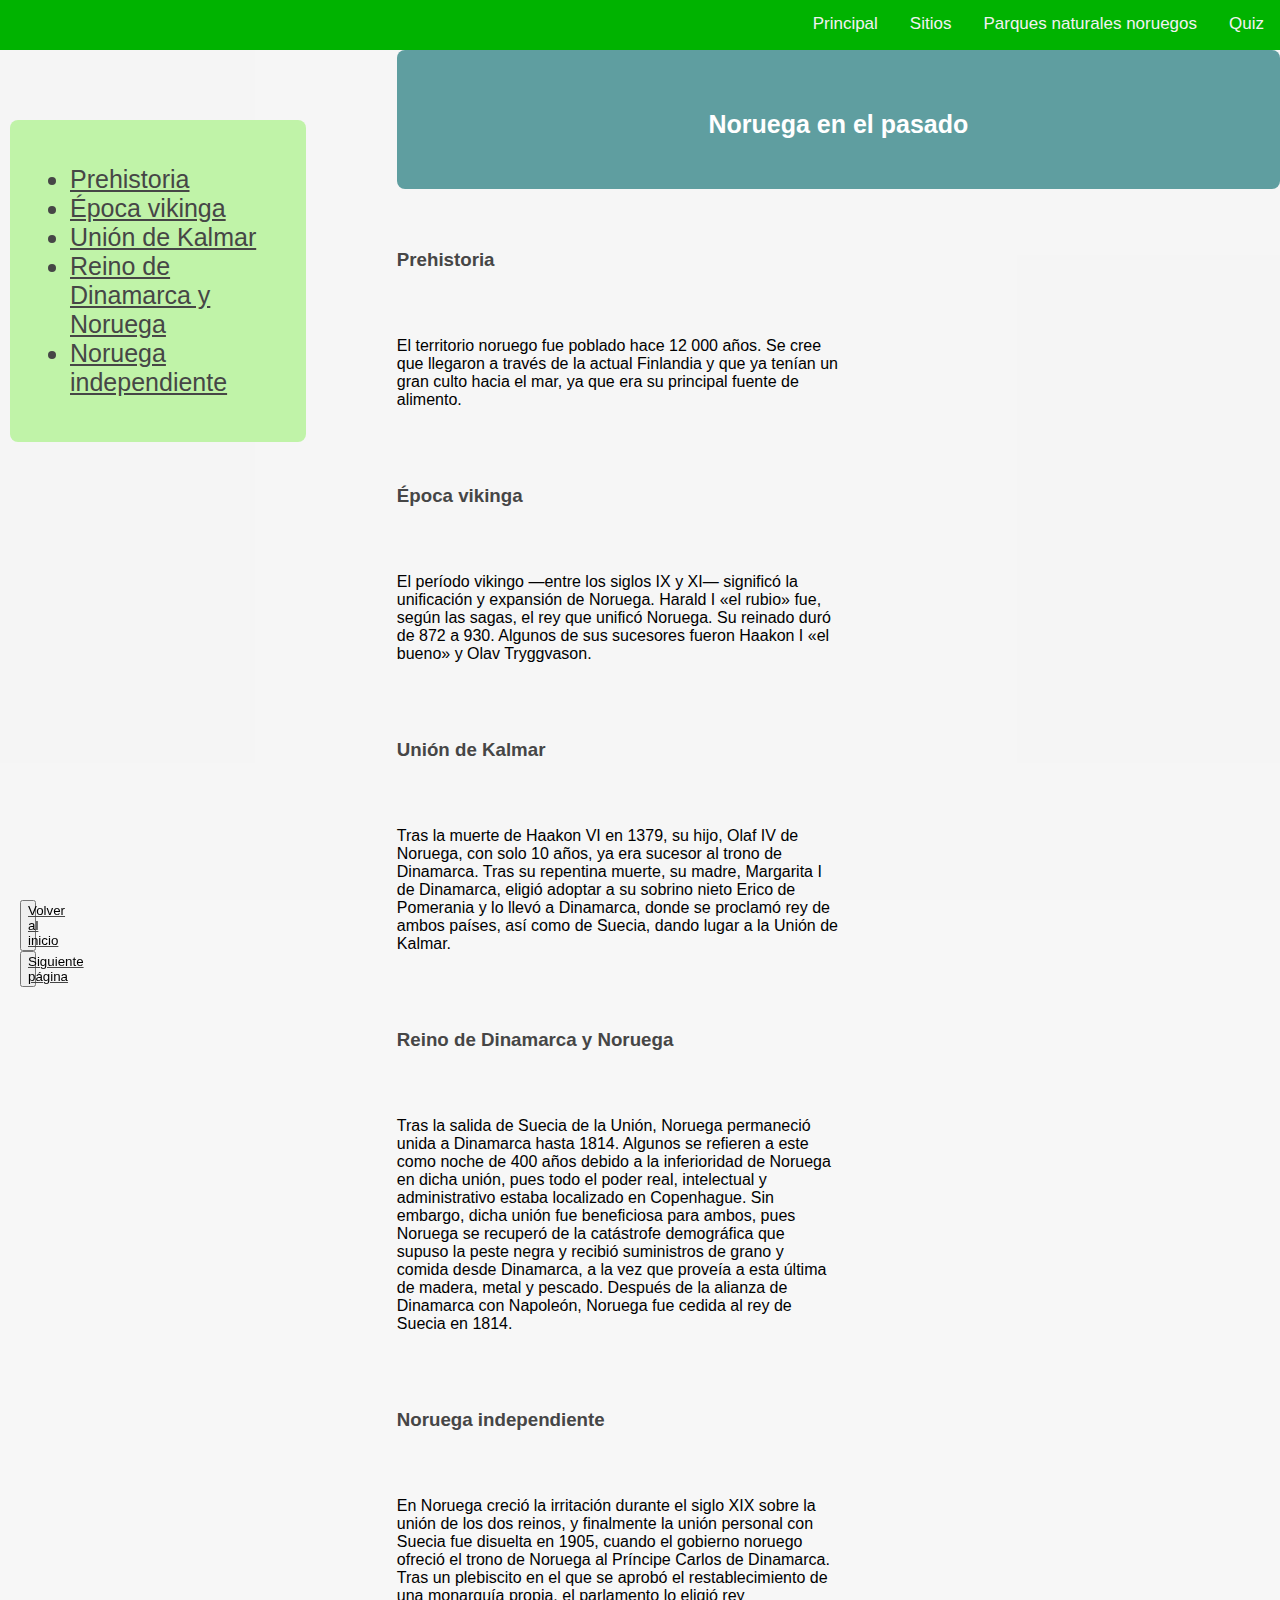
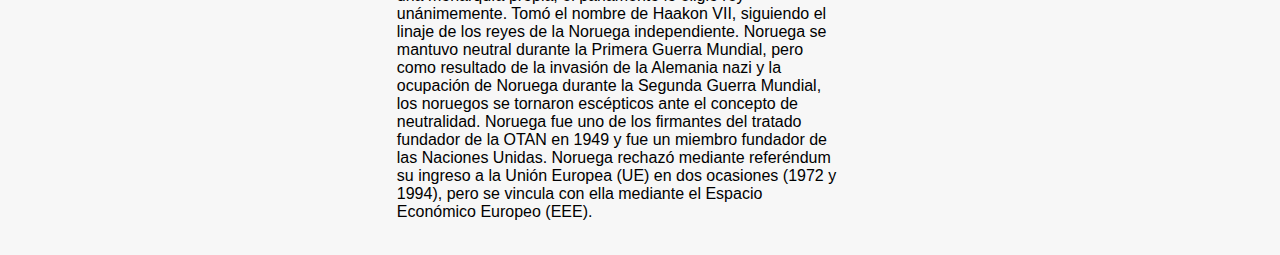
<file: 2historia.html>
<!DOCTYPE html>
<html lang="es">
<head>
	<title>Historia</title>
	<link rel="stylesheet" href="maquetado.css">
	<link rel="icon" href="images/noruega.png">
	<meta charset="utf-8">
	<meta name="author" content="Alberto González"/>
	<meta name="description" content="Noruega"/>
	<meta name="keywords" content="Noruega, viajes, turismo, cultura"/>
	<meta name="classification" content="turismo"/>
</head>
<body>	
	<nav>
		<div class="barra">
			<a href="5formulario.html">Quiz</a>
			<a href="4enelmundo.html">Parques naturales noruegos</a>
			<a href="3lugares.html">Sitios</a>
			<a href="index.html">Principal</a>
		</div>
	</nav>
	<aside>
		<div class="indice"> <!-- Índice -->
			<ul>
				<li><a href="#prehistoria">Prehistoria</a></li>
				<li><a href="#epocaVikinga">Época vikinga</a></li>
				<li><a href="#unionDeKalmar">Unión de Kalmar</a></li>
				<li><a href="#reinoDinamarcaYNoruega">Reino de Dinamarca y Noruega</a></li>
				<li><a href="#noruegaIndependiente">Noruega independiente</a></li>
			</ul>
		</div>
	</aside>
	<main>
		<a name="principio"><h1 class="tituloHistoria">Noruega en el pasado</h1></a>
		<div> <!-- Texto principal -->
			<a name="prehistoria"><h3>Prehistoria</h3></a>
			<p>El territorio noruego fue poblado hace 12 000 años. Se cree que llegaron a través de la actual Finlandia y que ya tenían un gran culto hacia el mar, ya que era su principal fuente de alimento.</p>
			<a name="epocaVikinga"><h3>Época vikinga</h3></a>
			<p>El período vikingo —entre los siglos IX y XI— significó la unificación y expansión de Noruega. Harald I «el rubio» fue, según las sagas, el rey que unificó Noruega. Su reinado duró de 872 a 930. Algunos de sus sucesores fueron Haakon I «el bueno» y Olav Tryggvason.</p>
			<a name="unionDeKalmar"><h3>Unión de Kalmar</h3></a>
			<p>Tras la muerte de Haakon VI en 1379, su hijo, Olaf IV de Noruega, con solo 10 años, ya era sucesor al trono de Dinamarca. Tras su repentina muerte, su madre, Margarita I de Dinamarca, eligió adoptar a su sobrino nieto Erico de Pomerania y lo llevó a Dinamarca, donde se proclamó rey de ambos países, así como de Suecia, dando lugar a la Unión de Kalmar.</p>
			<a name="reinoDinamarcaYNoruega"><h3>Reino de Dinamarca y Noruega</h3></a>
			<p>Tras la salida de Suecia de la Unión, Noruega permaneció unida a Dinamarca hasta 1814. Algunos se refieren a este como noche de 400 años debido a la inferioridad de Noruega en dicha unión, pues todo el poder real, intelectual y administrativo estaba localizado en Copenhague. Sin embargo, dicha unión fue beneficiosa para ambos, pues Noruega se recuperó de la catástrofe demográfica que supuso la peste negra y recibió suministros de grano y comida desde Dinamarca, a la vez que proveía a esta última de madera, metal y pescado.

			Después de la alianza de Dinamarca con Napoleón, Noruega fue cedida al rey de Suecia en 1814.</p>
			<a name="noruegaIndependiente"><h3>Noruega independiente</h3></a>
			<p>En Noruega creció la irritación durante el siglo XIX sobre la unión de los dos reinos, y finalmente la unión personal con Suecia fue disuelta en 1905, cuando el gobierno noruego ofreció el trono de Noruega al Príncipe Carlos de Dinamarca. Tras un plebiscito en el que se aprobó el restablecimiento de una monarquía propia, el parlamento lo eligió rey unánimemente. Tomó el nombre de Haakon VII, siguiendo el linaje de los reyes de la Noruega independiente.

			Noruega se mantuvo neutral durante la Primera Guerra Mundial, pero como resultado de la invasión de la Alemania nazi y la ocupación de Noruega durante la Segunda Guerra Mundial, los noruegos se tornaron escépticos ante el concepto de neutralidad. Noruega fue uno de los firmantes del tratado fundador de la OTAN en 1949 y fue un miembro fundador de las Naciones Unidas. Noruega rechazó mediante referéndum su ingreso a la Unión Europea (UE) en dos ocasiones (1972 y 1994), pero se vincula con ella mediante el Espacio Económico Europeo (EEE).</p>
			<br>
		</div>
	</main>
	<footer>
		<div class="">
			<a href="#principio"><button >Volver al inicio</button></a>
			<a href="3lugares.html"><button >Siguiente página</button></a>
		</div>
	</footer>
</body>
</html>
</file>
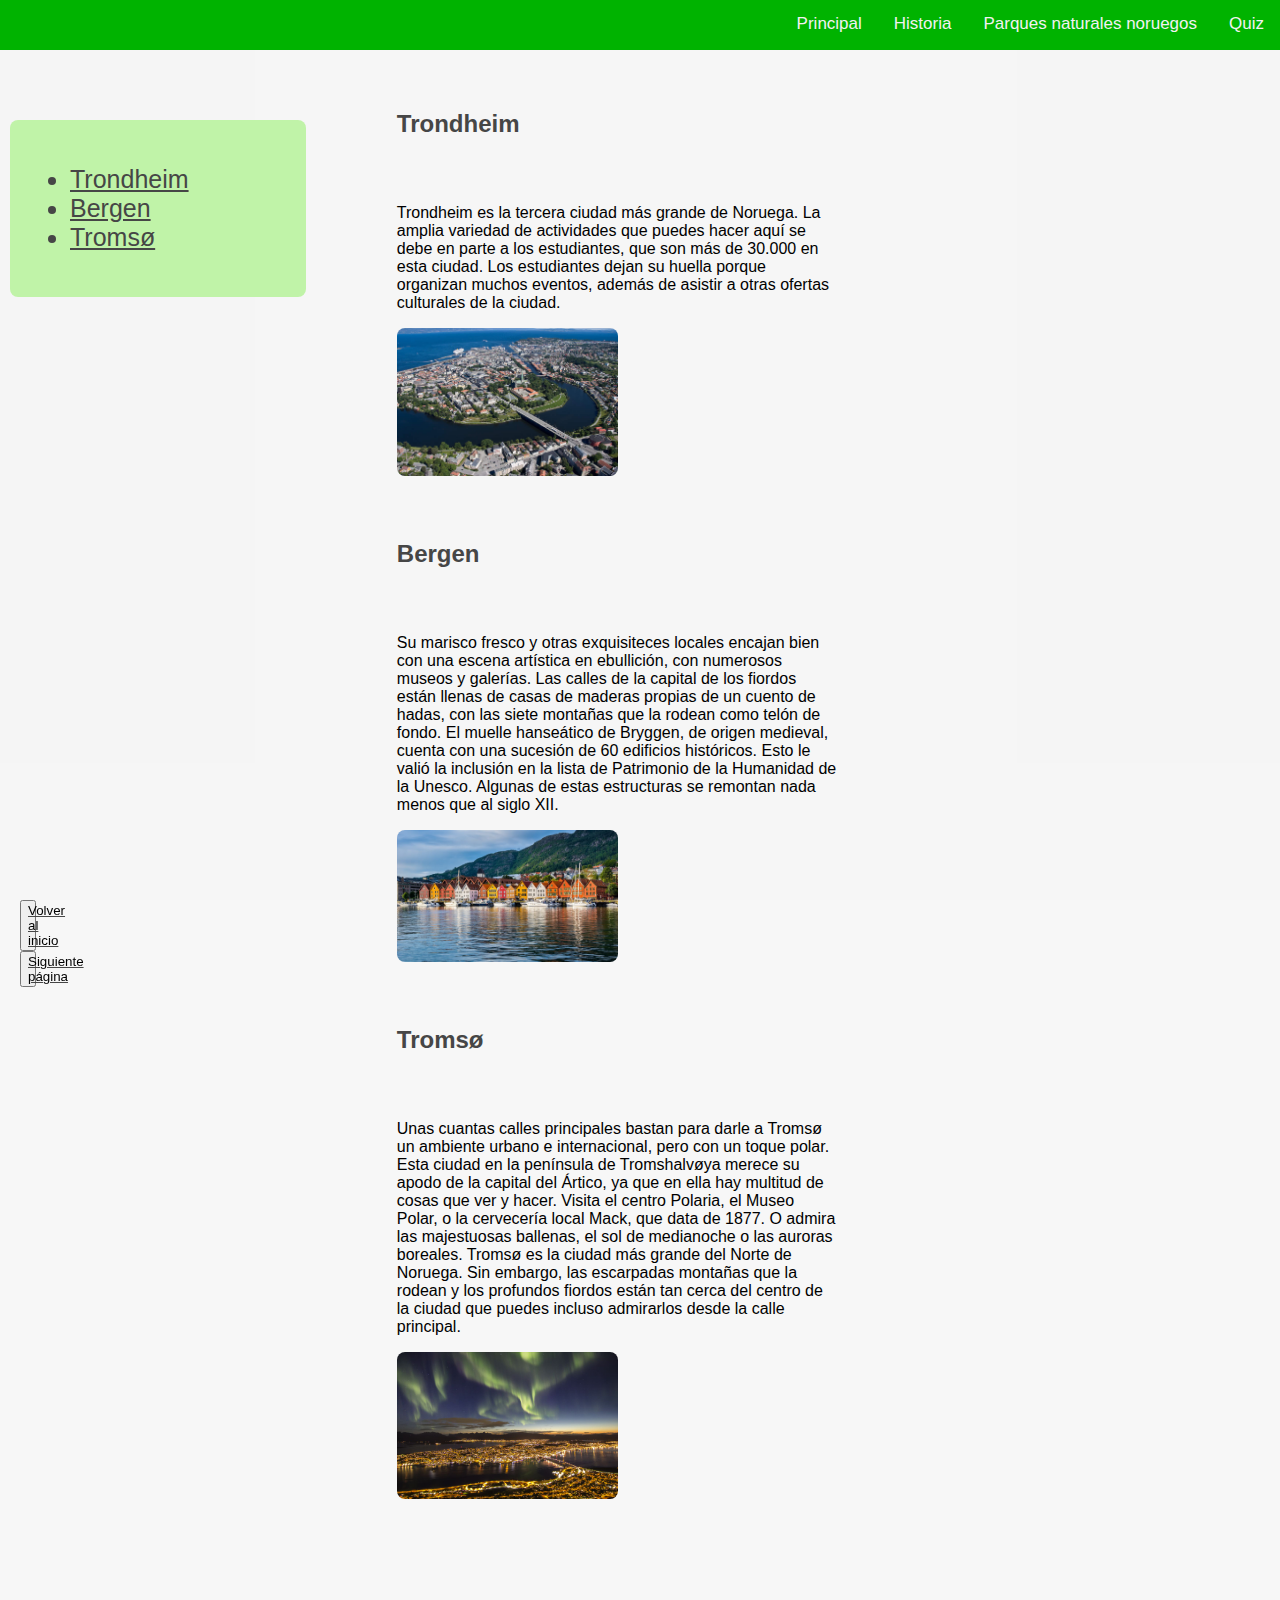
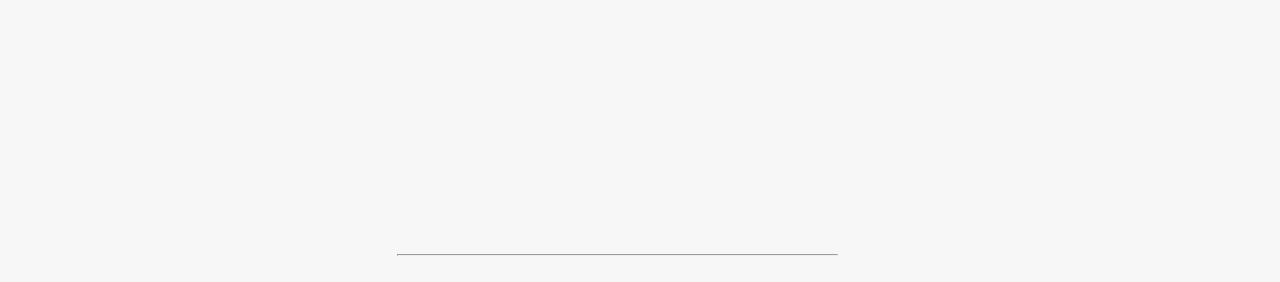
<file: 3lugares.html>
<!DOCTYPE html>
<html lang="es">
    <head>
        <title>Lugares interesantes</title>
        <link rel="stylesheet" href="maquetado.css">
        <link rel="icon" href="images/noruega.png">
        <meta charset="utf-8">
        <meta name="author" content="Alberto González"/>
        <meta name="description" content="Noruega"/>
        <meta name="keywords" content="Noruega, viajes, turismo, cultura"/>
        <meta name="classification" content="turismo"/>
    </head>
    <body>
        <nav>
            <div class="barra">
                <a href="5formulario.html">Quiz</a>
                <a href="4enelmundo.html">Parques naturales noruegos</a>
                <a href="2historia.html">Historia</a>
                <a href="index.html">Principal</a>
            </div>
        </nav>
        <main>
            <div>
                <a name="trondheim"><h2>Trondheim</h2></a>
                <p>Trondheim es la tercera ciudad más grande de Noruega. La amplia variedad de actividades que puedes hacer aquí se debe en parte a los estudiantes, que son más de 30.000 en esta ciudad. Los estudiantes dejan su huella porque organizan muchos eventos, además de asistir a otras ofertas culturales de la ciudad.</p>
                <img src="images/trondheim.jpg" alt="Trondheim">

                <a name="bergen"><h2>Bergen</h2></a>
                <p>Su marisco fresco y otras exquisiteces locales encajan bien con una escena artística en ebullición, con numerosos museos y galerías. Las calles de la capital de los fiordos están llenas de casas de maderas propias de un cuento de hadas, con las siete montañas que la rodean como telón de fondo.

                El muelle hanseático de Bryggen, de origen medieval, cuenta con una sucesión de 60 edificios históricos. Esto le valió la inclusión en la lista de Patrimonio de la Humanidad de la Unesco. Algunas de estas estructuras se remontan nada menos que al siglo XII.</p>
                <img src="images/bergen.jpg" alt="Bergen">

                <a name="tromso"><h2>Tromsø</h2></a>
                <p>Unas cuantas calles principales bastan para darle a Tromsø un ambiente urbano e internacional, pero con un toque polar. Esta ciudad en la península de Tromshalvøya merece su apodo de la capital del Ártico, ya que en ella hay multitud de cosas que ver y hacer. Visita el centro Polaria, el Museo Polar, o la cervecería local Mack, que data de 1877. O admira las majestuosas ballenas, el sol de medianoche o las auroras boreales.

                Tromsø es la ciudad más grande del Norte de Noruega. Sin embargo, las escarpadas montañas que la rodean y los profundos fiordos están tan cerca del centro de la ciudad que puedes incluso admirarlos desde la calle principal.</p>
                <img class="div.polaroid" src="images/tromso.jpg" alt="Tromso">
                <p></p>
                <iframe width="560" height="315" src="https://www.youtube.com/embed/YJPgoOCOBFg" frameborder="0" allow="accelerometer; autoplay; encrypted-media; gyroscope; picture-in-picture" allowfullscreen></iframe>
                <p></p>
                <hr><br>
            </div>
        </main>
        <aside> <!--Índice-->
            <div class="indice">
                <ul>
                    <li><a href="#trondheim">Trondheim</a></li>
                    <li><a href="#bergen">Bergen</a></li>
                    <li><a href="#tromso">Tromsø</a></li>
                </ul>
            </div>
        </aside>
        <footer>
            <div>
                <a href="#trondheim"><button >Volver al inicio</button></a>
                <a href="4enelmundo.html"><button >Siguiente página</button></a>
            </div>
        </footer>
    </body>
</html>
</file>
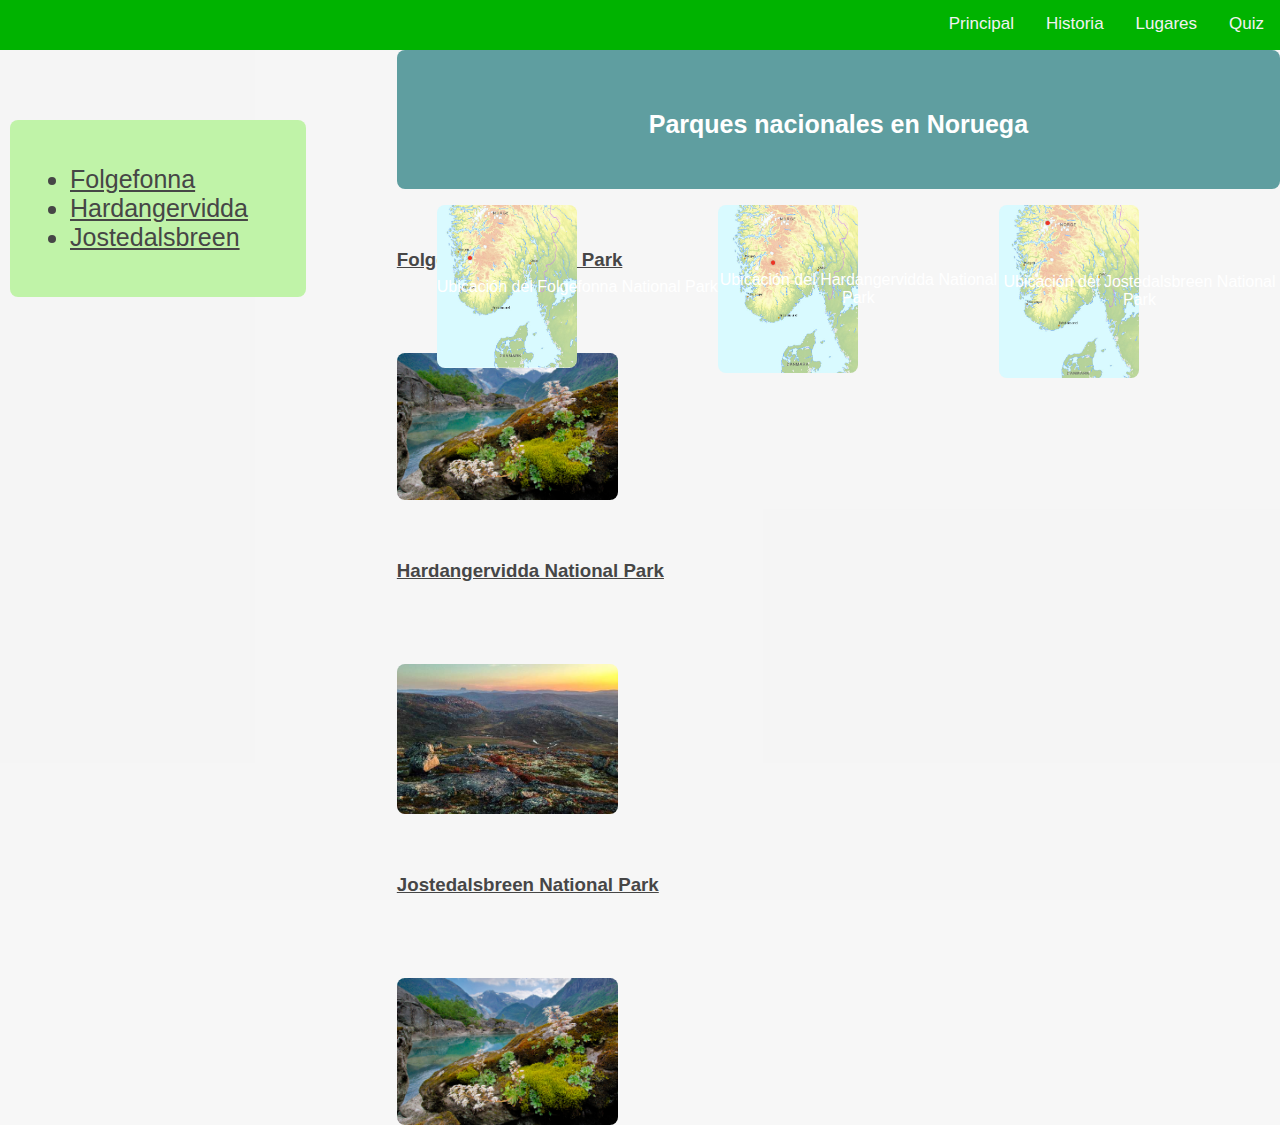
<file: 4enelmundo.html>
<!DOCTYPE html>
<html lang="es">
    <head>
        <title>Parques naturales de Noruega</title>
        <link rel="stylesheet" href="maquetado.css">
        <link rel="icon" href="images/noruega.png">
        <meta charset="utf-8">
        <meta name="author" content="Alberto González"/>
        <meta name="description" content="Noruega"/>
        <meta name="keywords" content="Noruega, viajes, turismo, cultura"/>
        <meta name="classification" content="turismo"/>
    </head>
    <body>
        <nav>
            <div class="barra">            
                <a href="5formulario.html">Quiz</a>
                <a href="3lugares.html">Lugares</a>
                <a href="2historia.html">Historia</a>
                <a href="index.html">Principal</a>
            </div>
        </nav>
        <aside>
            <div class="indice">
                <ul>
                    <li><a href="#folgefonna">Folgefonna</a></li>
                    <li><a href="#hardangervidda">Hardangervidda</a></li>
                    <li><a href="#jostedalsbreen">Jostedalsbreen</a></li>
                </ul>
            </div>
        </aside>
        <main>
            <span>
                <a name="principio"><h1 class="tituloHistoria">Parques nacionales en Noruega</h1></a>
            </span>
            <div>
                <a href="#folgefonnaUbi">
                    <h3 name="folgefonna">Folgefonna National Park</h3>
                    <p></p>
                    <img src="images/folgefonna.jpg">
                </a>
                <a href="#hardangerviddaUbi">
                    <h3 name="hardangervidda">Hardangervidda National Park</h3>
                    <p></p>
                    <img src="images/hardangervidda.jpg">
                </a>
                <a href="#jostedalsbreenUbi">
                    <h3 name="jostedalsbreen">Jostedalsbreen National Park</h3>
                    <p></p>
                    <img src="images/folgefonna.jpg">
                </a>
            </div>
            <div class="barraDesplegable">
                <ul class="menu">
                    <li>
                        <a href="#folgefonna">
                            <img name="folgefonnaUbi" src="images/folgefonnaUbi.png" alt="Folgefonna">
                            <span class="text-item">Ubicación del Folgefonna National Park</span>
                            <span class="down-item"></span>
                        </a>
                    </li>
        
                    <li>
                        <a href="#hardangervidda">
                            <img name="hardangerviddaUbi" src="images/hardangerviddaUbi.PNG" alt="Hardangervidda">
                            <span class="text-item">Ubicación del Hardangervidda National Park</span>
                            <span class="down-item"></span>
                        </a>
                    </li>
        
                    <li>
                        <a href="#jostedalsbreen">
                            <img name="jostedalsbreenUbi" src="images/jostedalsbreenUbi.png" alt="Jostedalsbreen">
                            <span class="text-item">Ubicación del Jostedalsbreen National Park</span>
                            <span class="down-item"></span>
                        </a>
                    </li>
                </ul>
            </div>
        </main>
        <footer></footer>
    </body>
</html>
</file>
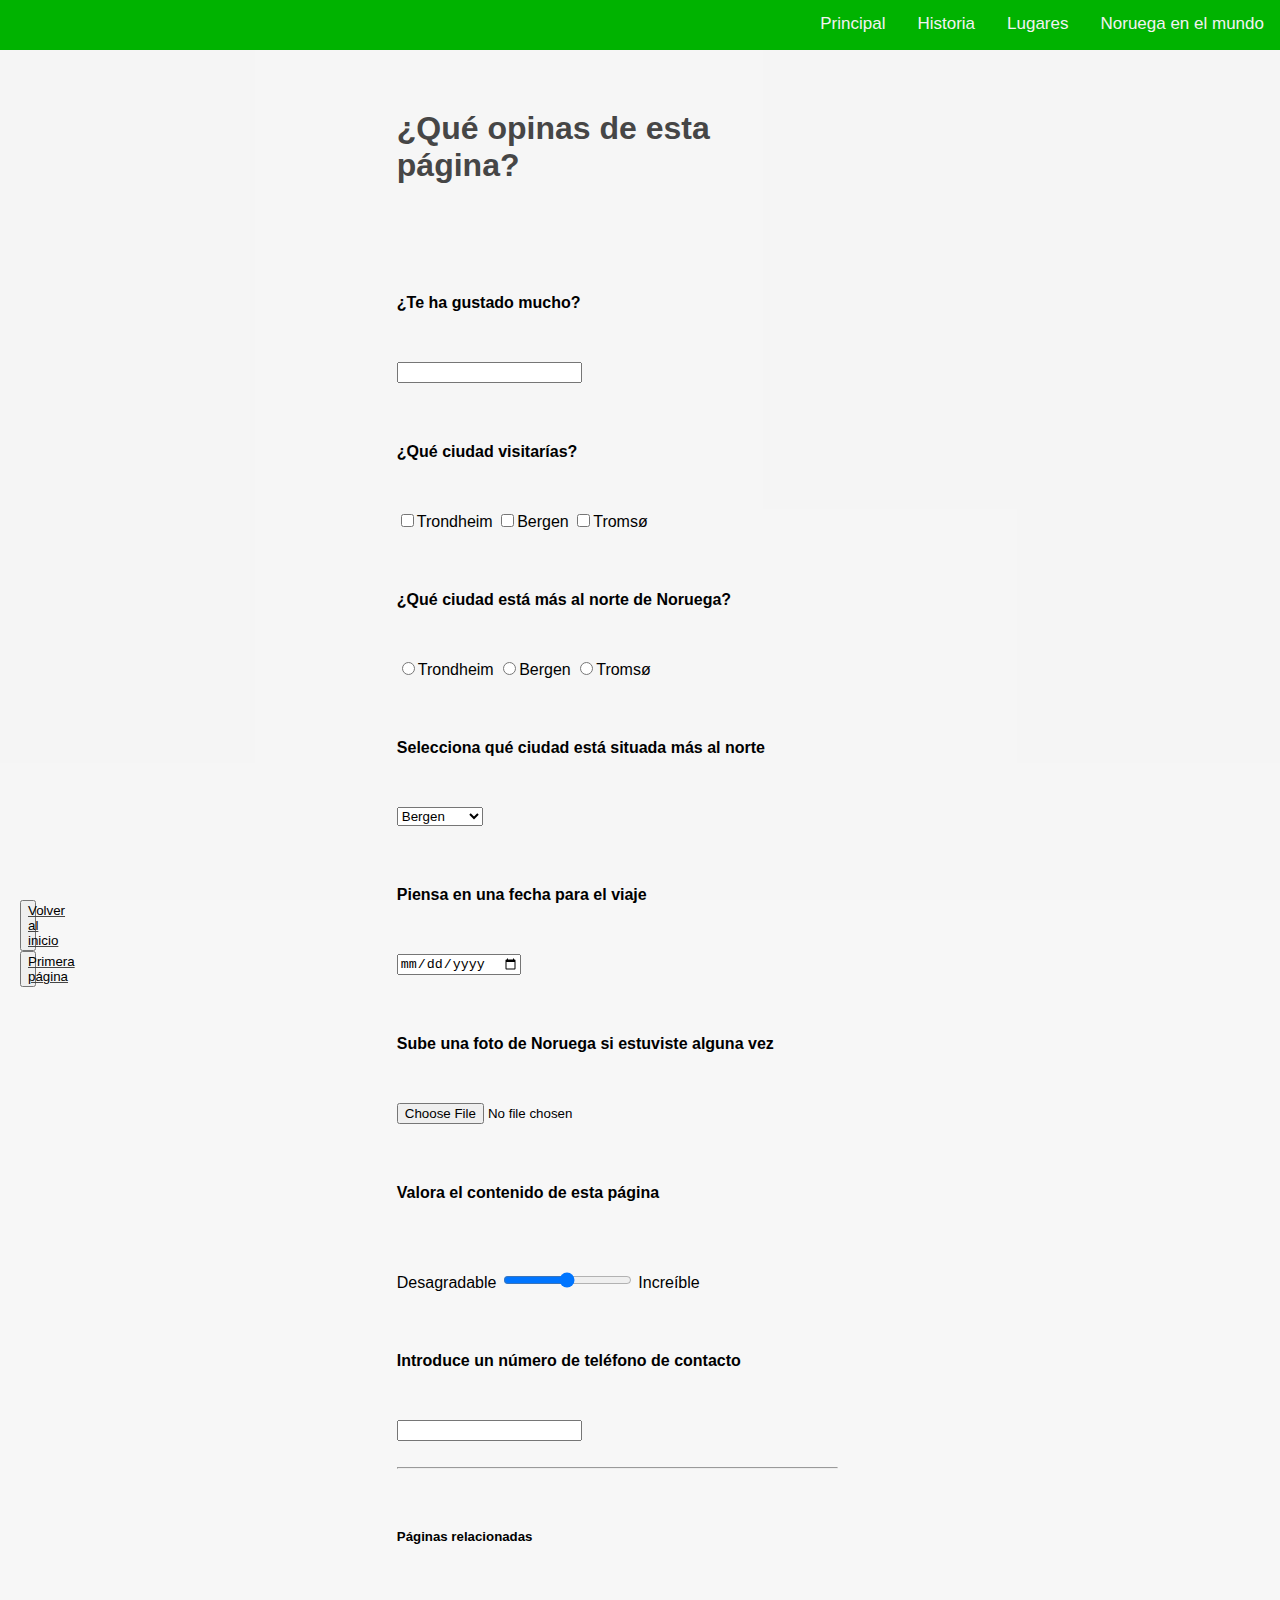
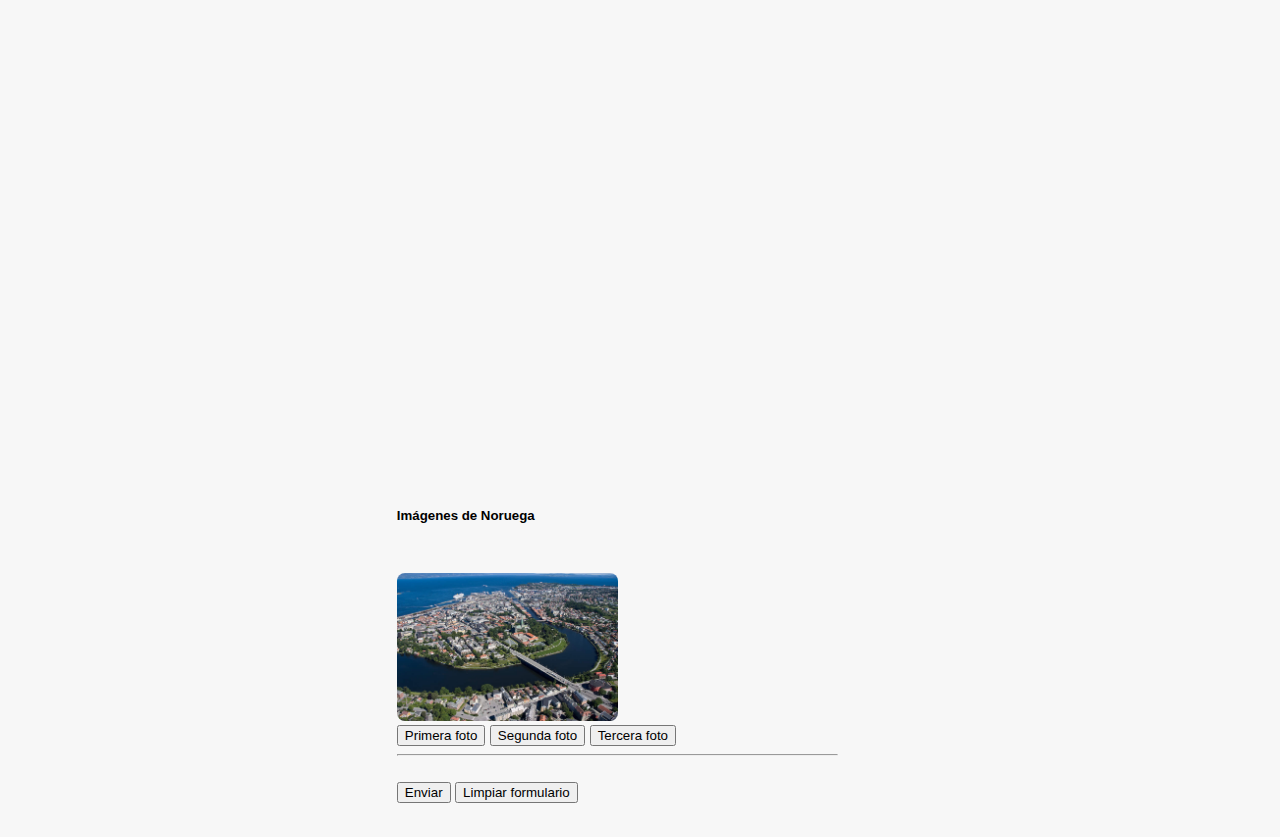
<file: 5formulario.html>
<!DOCTYPE html>
<html lang="es">
    <head>
        <title>Quiz</title>
        <link rel="stylesheet" href="maquetado.css">
        <link rel="icon" href="images/noruega.png">
        <meta charset="utf-8">
        <meta name="author" content="Alberto González"/>
        <meta name="description" content="Noruega"/>
        <meta name="keywords" content="Noruega, viajes, turismo, cultura"/>
        <meta name="classification" content="turismo"/>
    </head>
    <body>
        <nav>
            <div class="barra">            
                <a href="4enelmundo.html">Noruega en el mundo</a>
                <a href="3lugares.html">Lugares</a>
                <a href="2historia.html">Historia</a>
                <a href="index.html">Principal</a>
            </div>
        </nav>
        <main>
            <div>
                <a name="principio"><h1>¿Qué opinas de esta página?</h1></a>
                <form name="formulario" method="post" enctype="text/plain" action="datos.php">
                    <h4>¿Te ha gustado mucho?</h4>
                    <input type="text" name="Respuesta">
            
                    <h4>¿Qué ciudad visitarías?</h4>
                    <input type="checkbox" name="Trondheim" value="trondheim"/><label>Trondheim</label>
                    <input type="checkbox" name="Bergen" value="bergen"/><label>Bergen</label>
                    <input type="checkbox" name="Tromsø" value="tromso"><label>Tromsø</label><br>
            
                    <h4>¿Qué ciudad está más al norte de Noruega?</h4>
                    <input type="radio" name="test" value="trondheim"><label>Trondheim</label>
                    <input type="radio" name="test" value="bergen"><label>Bergen</label>
                    <input type="radio" name="test" value="tromso"><label>Tromsø</label><br>
            
                    <h4>Selecciona qué ciudad está situada más al norte</h4>
                    <select name="país">
                        <option value= "bergen"> Bergen </option>
                        <option value= "tromso"> Tromsø </option>
                        <option value= "trondheim"> Trondheim </option><br>
                    </select>
            
                    <h4>Piensa en una fecha para el viaje</h4>
                    <input type="date" name="F_cumple"><br>
            
                    <h4>Sube una foto de Noruega si estuviste alguna vez</h4>
                    <input type="file" name="imagen"><br>
            
                    <h4>Valora el contenido de esta página</h4><br>
                    Desagradable
                    <input type="range" name="valoracion" min="0" max="6">
                    Increíble<br/>
            
                    <h4>Introduce un número de teléfono de contacto</h4>
                    <input type="text" name="numTelef" pattern="[0-9]{9}" required><br>
                    <br><hr>

                    <h5>Páginas relacionadas</h5>
                    <iframe src="https://www.google.com/maps/embed?pb=!1m18!1m12!1m3!1d128083.26573290121!2d10.645035654788334!3d59.893952860680045!2m3!1f0!2f0!3f0!3m2!1i1024!2i768!4f13.1!3m3!1m2!1s0x46416e61f267f039%3A0x7e92605fd3231e9a!2sOslo%2C%20Noruega!5e0!3m2!1ses!2ses!4v1574790547324!5m2!1ses!2ses" width="600" height="450" frameborder="0" style="border:0;" allowfullscreen=""> Oslo en el mapa</iframe><br><!-- Este texto aparecerá si el navegador no reconoce la URL --> 

                    <h5>Imágenes de Noruega</h5>
                    <script type="text/javascript">
                        function imagenNor(ka){
                            var pic;
                            if (ka == 0) {
                                pic = "images/trondheim.jpg"
                            } else if (ka == 1) {
                                pic = "images/1.jpg"
                            } else if (ka == 2) {
                                pic = "images/tromso.jpg"
                            }
                            document.getElementById('myImage').src = pic;
                        }
                    </script>
            
                    <img id="myImage" src=images/trondheim.jpg width="290" height="250">
                    <br/>
                    <button type="button" onclick="imagenNor(0)">Primera foto</button>
                    <button type="button" onclick="imagenNor(1)">Segunda foto</button>
                    <button type="button" onclick="imagenNor(2)">Tercera foto</button><br>
                    
                    <hr><br>
            
                    <input type="submit" name="Enviar" value="Enviar"/>
                    <input type="reset" name="Limpiar formulario" value="Limpiar formulario"/>
                    <p></p><br>           
                </form>
            </div>   
        </main>
        <footer>
            <div class="">
                <a href="#principio"><button >Volver al inicio</button></a>
                <a href="1index.html"><button >Primera página</button></a>
            </div>
        </footer>
    </body>
</html>
</file>
<file: maquetado.css>
/*Página principal*/

.bodyPrincipal{
  margin: 0%; /*Para que los div de las barras se ajusten bien*/
  background-image: url(images/1.jpg);
  background-position: center center;
  background-repeat: no-repeat; /*Para que no haga mosaico*/
  background-attachment: fixed; /*Para que la imagen no se mueva cuando varíe el width o el height*/
  background-size: cover; /*Para que cubra toda la superficie*/
  background-color: #464646; /*esto solo para mientras se carga la pag*/
}
.tituloPrincipal{ 
  position: absolute;
  top: 25%;
  right: 10%;
  height: 30%;
  color: white;
  font-family: sans-serif;
  font-size: 50px;
  text-align: right;
}

/*Animaciones*/
.fading-animado{
  animation:fading 10s
}
@keyframes fading{ /*Lo único que no he metido de clase*/
  0%{opacity:0}100%{opacity:1}
}

/*Barras de navegación*/
.barra {
  overflow: hidden;
  background-color: #00b300;
  position: fixed;
  top: 0;
  width: 100%;
  height: 50px;
}
.barraBaja {
  overflow: hidden; /*Nunca va a pasar, pero por si acaso*/
  background-color: #00b300;
  position: fixed;
  bottom: 0;
  width: 100%;
  height: 50px;
}
.barra a{
  float: right;
  display: block;
  color: #f2f2f2;
  text-align: center;
  padding: 14px 16px;
  text-decoration: none;
  font-size: 17px;
  font-family: sans-serif;
}
.barraBaja a {
  float: left;
  display: block;
  color: #f2f2f2;
  text-align: center;
  padding: 14px 16px;
  text-decoration: none;
  font-size: 17px;
  font-family: sans-serif;
}
.barraBaja a:hover, .barra a:hover {
  background: #00e600;
  font-size: 20px;
}
.barraBaja a.active, .barra a.active {
  background-color: #4CAF50;
  color: black;
}

/*Cuerpo de página*/
html,body{ /*Para que no dé problemas, width y height al 100%*/
  width: 100%;
  height: 100%;
  margin: 0%;
  font-family: sans-serif;
  background-color: rgba(245, 245, 245, 0.801);
  position: absolute;
  display: block;
}

/*Imágenes*/
.imagenTexto{
  display: inline-block;
  width: 100px;
  height: 100px;
  padding: 5px;    
  background-color: white; 
  box-shadow: 0 4px 8px 0 rgba(0, 0, 0, 0.2), 0 6px 20px 0 rgba(0, 0, 0, 0.19);
}
img {
  border-radius: 8px;
  width: 50%;
  height: auto;
  right: 10%;
}

/*Página 2*/
.tituloHistoria{
  font-family: sans-serif;
  font-size: 25px;
  text-align: center;
  color: white;
}
nav{
  position: relative;
  top: 0%;
  width: 100%;
  height: 50px;
  z-index: 3; /*Posiciona en la capa 100 por delante, para que no se solape*/
}
main{
  position: absolute;
  float: center;
  top: 50px;
  right: 0px;
  width: 69%; /*si pongo 70%, se vuelve loco al 100%*/
  border-radius: 8px;
  height: auto;
  background-color: cadetblue;
  font-family: sans-serif;
  z-index: 2;
}
footer{
  position: absolute;
  bottom: 0px;
  left: 20px;
  flex-grow: 1;
  display: inline;
}
aside{
  position: relative;
  top: 70px;
  left: 0px;
  width: 30%;
  height: auto;
}
.indice{/*Índice lateral derecho*/
  position: fixed; /*Que nos siga mientras bajamos*/
  left: 10px;
  height: fit-content;
  width: 20%;
  padding: 20px;
  margin-bottom: 10px;
  border-radius: 8px;
  color: #464646;
  font-size: 25px;
  background-color: #c0f3a8;
  background-attachment: fixed;
}
h1, h2, h3, h4, h5{
  margin-top: 60px;
  margin-bottom: 50px;
}
a{
  color: #464646;
}
div{
  position: absolute;
  width: 50%;
  height: 80%;
  background-color: transparent;
}

/*Página 4*/
.barraDesplegable{
  width: 100%;
  display: flex; /*Para crear caja flexible*/
  justify-content: center;
  align-content: flex-end;
}
.menu{
  display: flex;
  flex-wrap: wrap; /*Para agarrar el contenido*/
  height: 30%;
}
.menu .imagen{
	position: absolute;
	bottom: 0;
	right: 30px;
	width: 0%;
  z-index: 20;
}
.menu li{
  flex-basis: 0px; /*Como el reemplazo del width*/
  flex-grow: 1; /*Para que ocupen todo el ancho disponible*/
  position: relative;
}
.menu li, a{
  display: flex;
  flex-direction: column;
  margin-bottom: auto;
}
.menu li a .text-item{
	width: 100%;
	height: 100%;
	display: flex;
	justify-content: center;
	align-items: center;
	text-align: center;
	color: #fff;
	top: 0%;
	position: absolute;
  z-index: 10;
}
.menu li:hover .down-item, .menu li:hover .text-item{
	top: 100%;
	height: 115%;
}
.menu li:hover .imagen{
	width: 100%;
	right: 0px;
}
.text-item{}
.down-item{}
</file>
